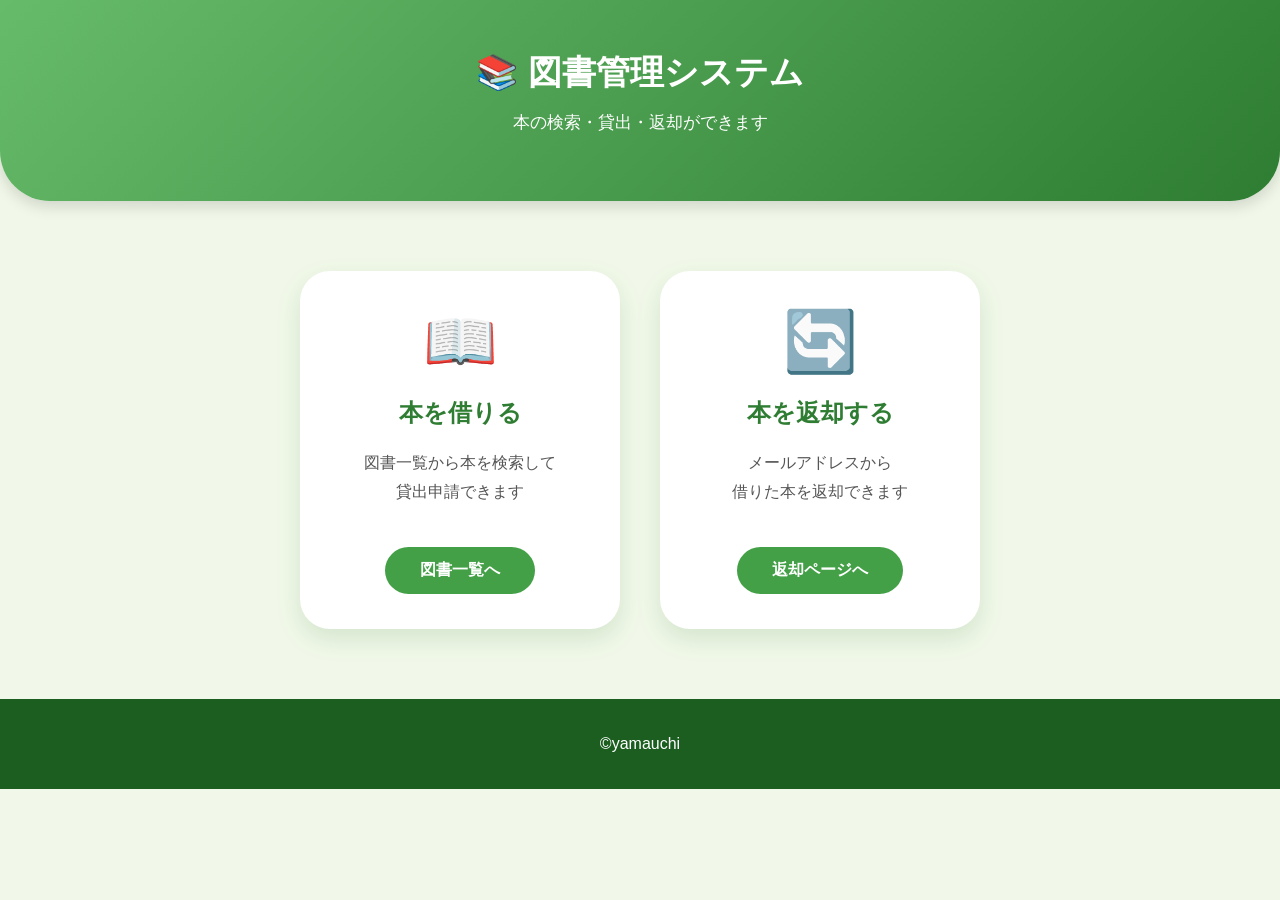
<file: index.html>
<!DOCTYPE html>
<html lang="ja">

<head>

<meta charset="UTF-8">

<meta name="viewport" content="width=device-width, initial-scale=1.0">

<title>図書管理システム</title>

<link rel="stylesheet" href="css/style.css">

</head>


<body>


<header class="home-header">

<h1>
📚 図書管理システム
</h1>

<p>
本の検索・貸出・返却ができます
</p>

</header>



<main>


<div class="menu">


<div class="card">

<div class="icon">
📖
</div>


<h2>
本を借りる
</h2>


<p>
図書一覧から本を検索して<br>
貸出申請できます
</p>


<a href="books.html">
図書一覧へ
</a>


</div>





<div class="card">

<div class="icon">
🔄
</div>


<h2>
本を返却する
</h2>


<p>
メールアドレスから<br>
借りた本を返却できます
</p>


<a href="return.html">
返却ページへ
</a>


</div>



</div>


</main>



<footer>

<p>
©︎yamauchi
</p>

</footer>



</body>

</html>
</file>
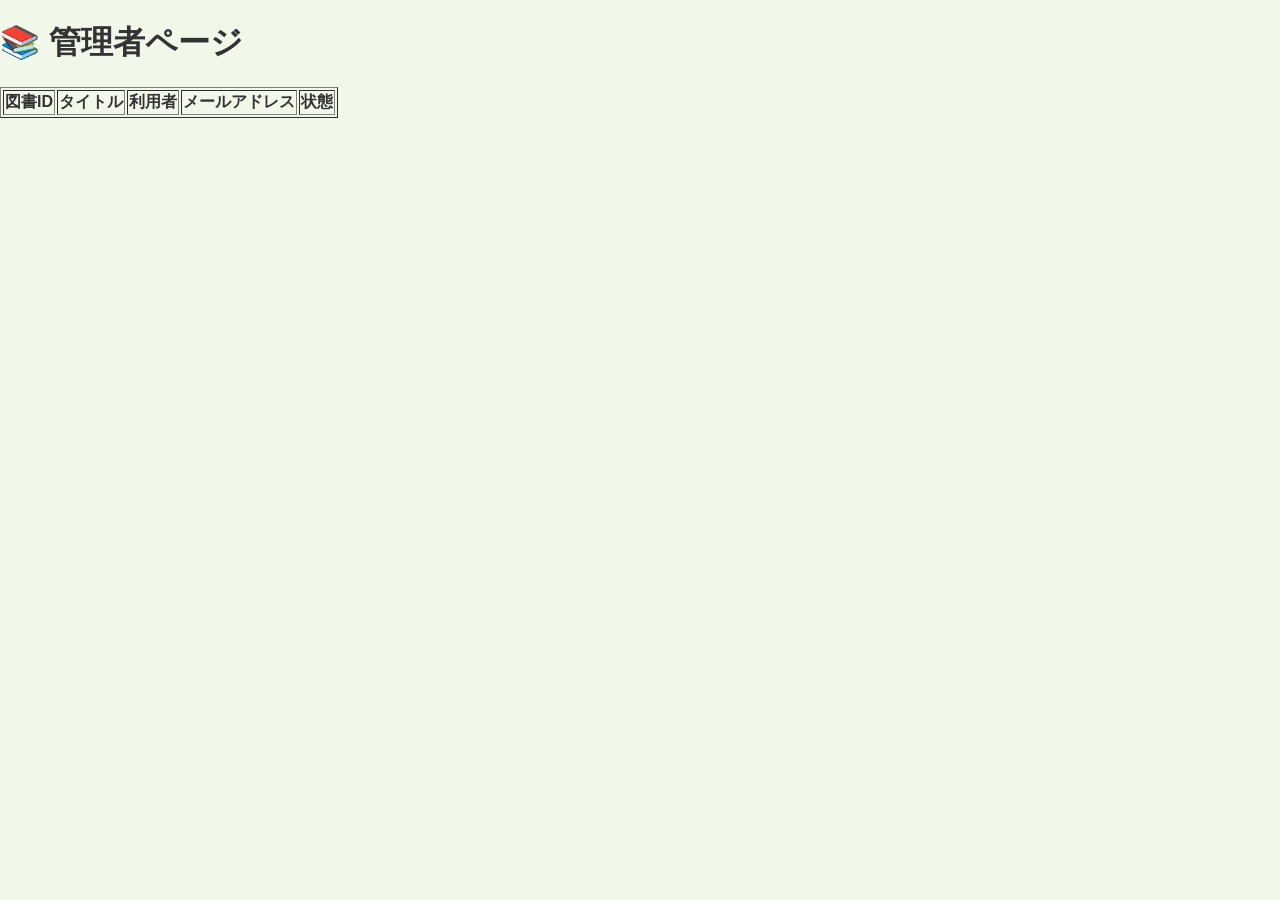
<file: admin.html>
<!DOCTYPE html>
<html lang="ja">


<head>

<meta charset="UTF-8">

<title>
管理者ページ
</title>

<link rel="stylesheet" href="css/style.css">

</head>



<body>


<h1>
📚 管理者ページ
</h1>


<table border="1" id="adminTable">


<thead>

<tr>

<th>
図書ID
</th>

<th>
タイトル
</th>

<th>
利用者
</th>

<th>
メールアドレス
</th>

<th>
状態
</th>

</tr>

</thead>


<tbody>

</tbody>


</table>



<script src="js/admin.js"></script>


</body>


</html>
</file>
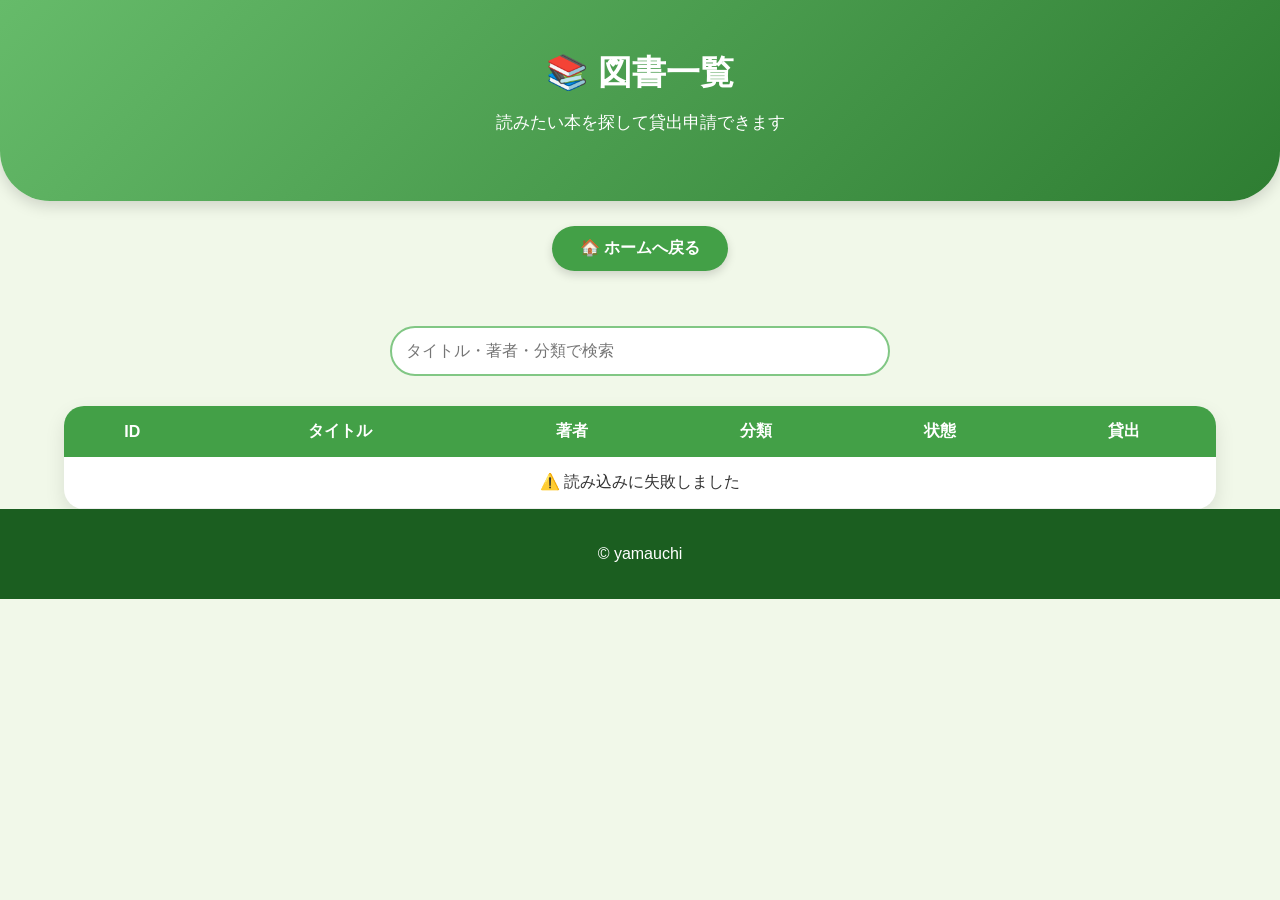
<file: books.html>
<!DOCTYPE html>
<html lang="ja">

<head>

<meta charset="UTF-8">

<meta name="viewport" content="width=device-width, initial-scale=1.0">

<title>図書一覧</title>

<link rel="stylesheet" href="css/style.css">

</head>


<body>


<header class="page-header">

<h1>
📚 図書一覧
</h1>

<p>
読みたい本を探して貸出申請できます
</p>

</header>

<div class="back-area">

<a href="index.html" class="back-button">

🏠 ホームへ戻る

</a>

</div>



<main>


<section class="search-area">


<input
id="keyword"
type="text"
placeholder="タイトル・著者・分類で検索">


</section>




<section 
id="bookList"
class="book-list">


<table id="bookTable">

<thead>

<tr>

<th>ID</th>
<th>タイトル</th>
<th>著者</th>
<th>分類</th>
<th>状態</th>
<th>貸出</th>

</tr>

</thead>


<tbody>

<tr>

<td colspan="6">

📚 本を読み込み中です...

</td>

</tr>


</tbody>

</table>

</section>


</main>




<footer>

<p>
© yamauchi
</p>

</footer>



<script src="js/books.js"></script>


</body>

</html>
</file>
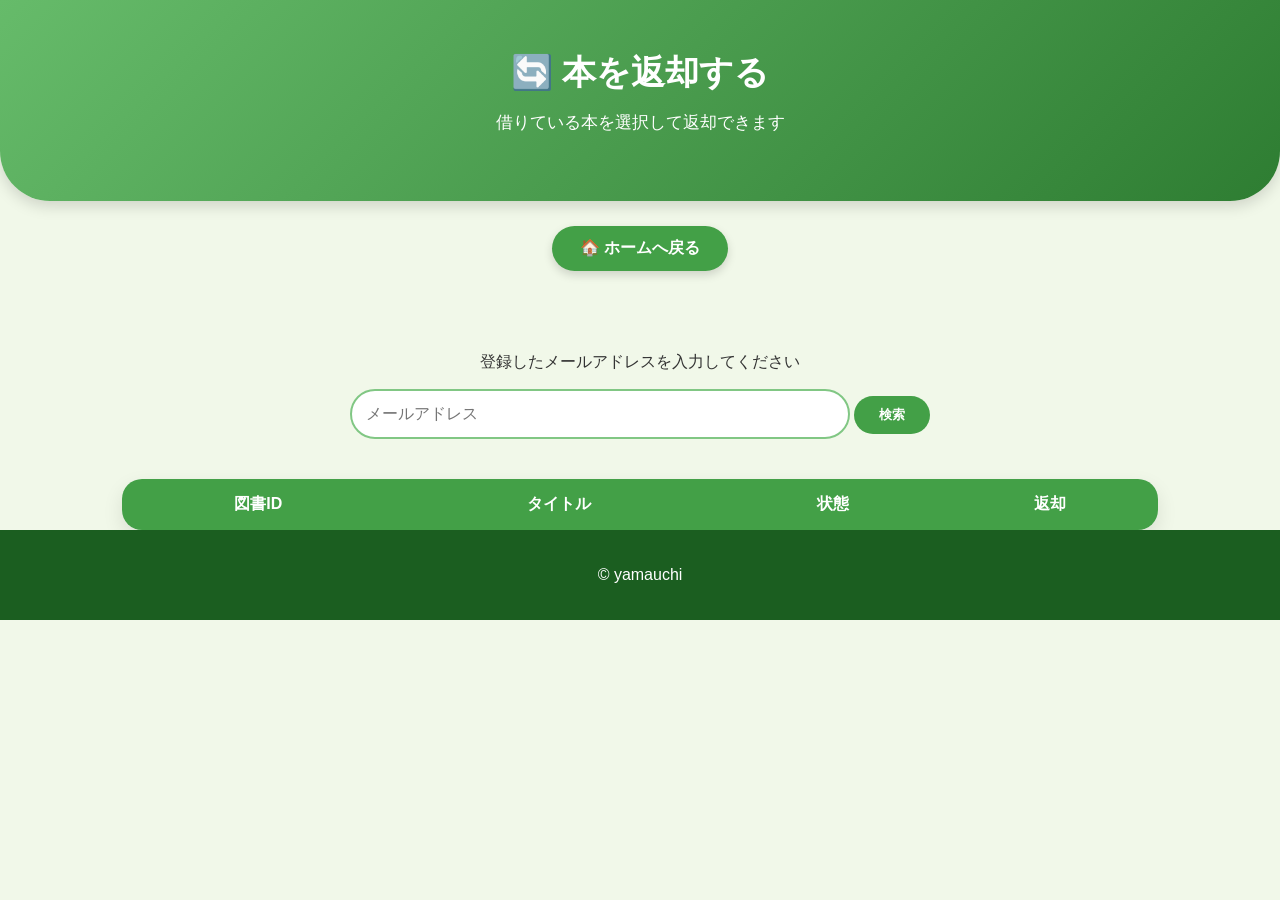
<file: return.html>
<!DOCTYPE html>
<html lang="ja">

<head>

<meta charset="UTF-8">

<meta name="viewport" content="width=device-width, initial-scale=1.0">

<title>返却ページ</title>

<link rel="stylesheet" href="css/style.css">

</head>


<body>


<header class="page-header">


<h1>
🔄 本を返却する
</h1>


<p>
借りている本を選択して返却できます
</p>


</header>

<div class="back-area">

<a href="index.html" class="back-button">

🏠 ホームへ戻る

</a>

</div>




<main>


<section class="return-search">


<p>
登録したメールアドレスを入力してください
</p>


<input
id="email"
type="email"
placeholder="メールアドレス">


<button onclick="searchBooks()">

検索

</button>


</section>





<section class="return-area">


<table id="returnTable">


<thead>

<tr>

<th>図書ID</th>

<th>タイトル</th>

<th>状態</th>

<th>返却</th>

</tr>

</thead>


<tbody id="returnList">


</tbody>


</table>


</section>



</main>




<footer>

<p>
© yamauchi
</p>

</footer>



<script src="js/return.js"></script>


</body>

</html>
</file>
<file: css/style.css>
/* ==========================
   共通設定
========================== */

* {
    box-sizing: border-box;
}


body {

    margin:0;

    font-family:
    "Hiragino Kaku Gothic ProN",
    "Yu Gothic",
    sans-serif;

    background:#f1f8e9;

    color:#333;

}



a {
    text-decoration:none;
}



/* ==========================
   ヘッダー共通
========================== */


.home-header,
.page-header {


    background:
    linear-gradient(
        135deg,
        #66bb6a,
        #2e7d32
    );


    color:white;

    text-align:center;

    padding:

    50px 20px;


    border-radius:

    0 0 50px 50px;


    box-shadow:

    0 5px 15px rgba(0,0,0,0.15);

}



.home-header h1,
.page-header h1 {

    margin:0;

    font-size:34px;

}



.home-header p,
.page-header p {

    margin-top:15px;

    font-size:17px;

}



/* ==========================
   ホーム画面
========================== */


.menu {


    display:flex;

    justify-content:center;

    gap:40px;

    padding:

    70px 20px;

    flex-wrap:wrap;

}




.card {


    background:white;

    width:320px;

    min-height:320px;

    padding:35px 25px;

    text-align:center;

    border-radius:30px;


    box-shadow:

    0 10px 25px rgba(46,125,50,0.15);


    transition:.3s;

}



.card:hover {


    transform:

    translateY(-10px);

}



.icon {

    font-size:60px;

}



.card h2 {


    color:#2e7d32;

}



.card p {

    line-height:1.8;

    color:#555;

}




.card a {


    display:inline-block;

    margin-top:25px;

    padding:

    13px 35px;


    background:#43a047;

    color:white;


    border-radius:30px;

    font-weight:bold;

}




.card a:hover {


    background:#1b5e20;

}




/* ==========================
   フッター
========================== */


footer {


    background:#1b5e20;

    color:white;

    text-align:center;

    padding:20px;

}



/* ==========================
   図書一覧ページ
========================== */


.search-area {


    text-align:center;

    padding:

    30px 20px;

}




#keyword,
#email {


    width:70%;

    max-width:500px;

    padding:14px;


    border:

    2px solid #81c784;


    border-radius:30px;


    font-size:16px;

}




#bookTable,
#returnTable {


    width:90%;

    margin:auto;


    border-collapse:collapse;


    background:white;


    border-radius:20px;


    overflow:hidden;


    box-shadow:

    0 8px 20px rgba(0,0,0,0.1);

}




#bookTable th,
#returnTable th {


    background:#43a047;


    color:white;


    padding:15px;

}




#bookTable td,
#returnTable td {


    padding:15px;


    text-align:center;


    border-bottom:

    1px solid #eee;

}



#bookTable tr:hover,
#returnTable tr:hover {


    background:#f1f8e9;

}



/* ==========================
   状態表示
========================== */


.status {


    padding:

    6px 14px;


    border-radius:20px;


    font-weight:bold;


}



.available {


    background:#c8e6c9;

    color:#2e7d32;

}



.borrowed {


    background:#ffcdd2;

    color:#c62828;

}




/* ==========================
   ボタン
========================== */


button {


    background:#43a047;


    color:white;


    border:none;


    padding:

    10px 25px;


    border-radius:30px;


    cursor:pointer;


    font-weight:bold;

}



button:hover {


    background:#2e7d32;

}




.disabled {


    color:#999;

}




/* ==========================
   返却ページ
========================== */


.return-search {


    text-align:center;


    padding:

    40px 20px;

}




.return-area {


    width:90%;

    margin:auto;

}




/* ==========================
   スマホ対応
========================== */


@media(max-width:600px){



.home-header h1,
.page-header h1 {


    font-size:26px;

}




.menu {


    padding:

    40px 15px;

}




.card {


    width:90%;

}




#keyword,
#email {


    width:90%;

}




button {


    width:90%;

    margin-top:15px;

}




#bookTable,
#returnTable,
#bookTable tbody,
#returnTable tbody,
#bookTable tr,
#returnTable tr,
#bookTable td,
#returnTable td {


    display:block;

}




#bookTable thead,
#returnTable thead {


    display:none;

}





#bookTable tr,
#returnTable tr {


    margin:

    20px;


    background:white;


    border-radius:20px;


    padding:10px;


    box-shadow:

    0 5px 15px rgba(0,0,0,0.1);

}




#bookTable td,
#returnTable td {


    text-align:left;

    border:none;


    padding:

    10px 15px;

}




#bookTable td::before,
#returnTable td::before {


    content:

    attr(data-label);


    display:block;


    font-weight:bold;


    color:#2e7d32;


    margin-bottom:5px;

}



}

/* ==========================
   ホームへ戻るボタン
========================== */

.back-area{

    text-align:center;

    margin:25px 0;

}

.back-button{

    display:inline-block;

    background:#43a047;

    color:white;

    text-decoration:none;

    padding:12px 28px;

    border-radius:30px;

    font-weight:bold;

    transition:0.3s;

    box-shadow:0 4px 10px rgba(0,0,0,0.15);

}

.back-button:hover{

    background:#2e7d32;

    transform:translateY(-2px);

}

.back-button:active{

    transform:scale(0.98);

}

@media(max-width:600px){

    .back-button{

        width:90%;

        max-width:300px;

        text-align:center;

    }

}
</file>
